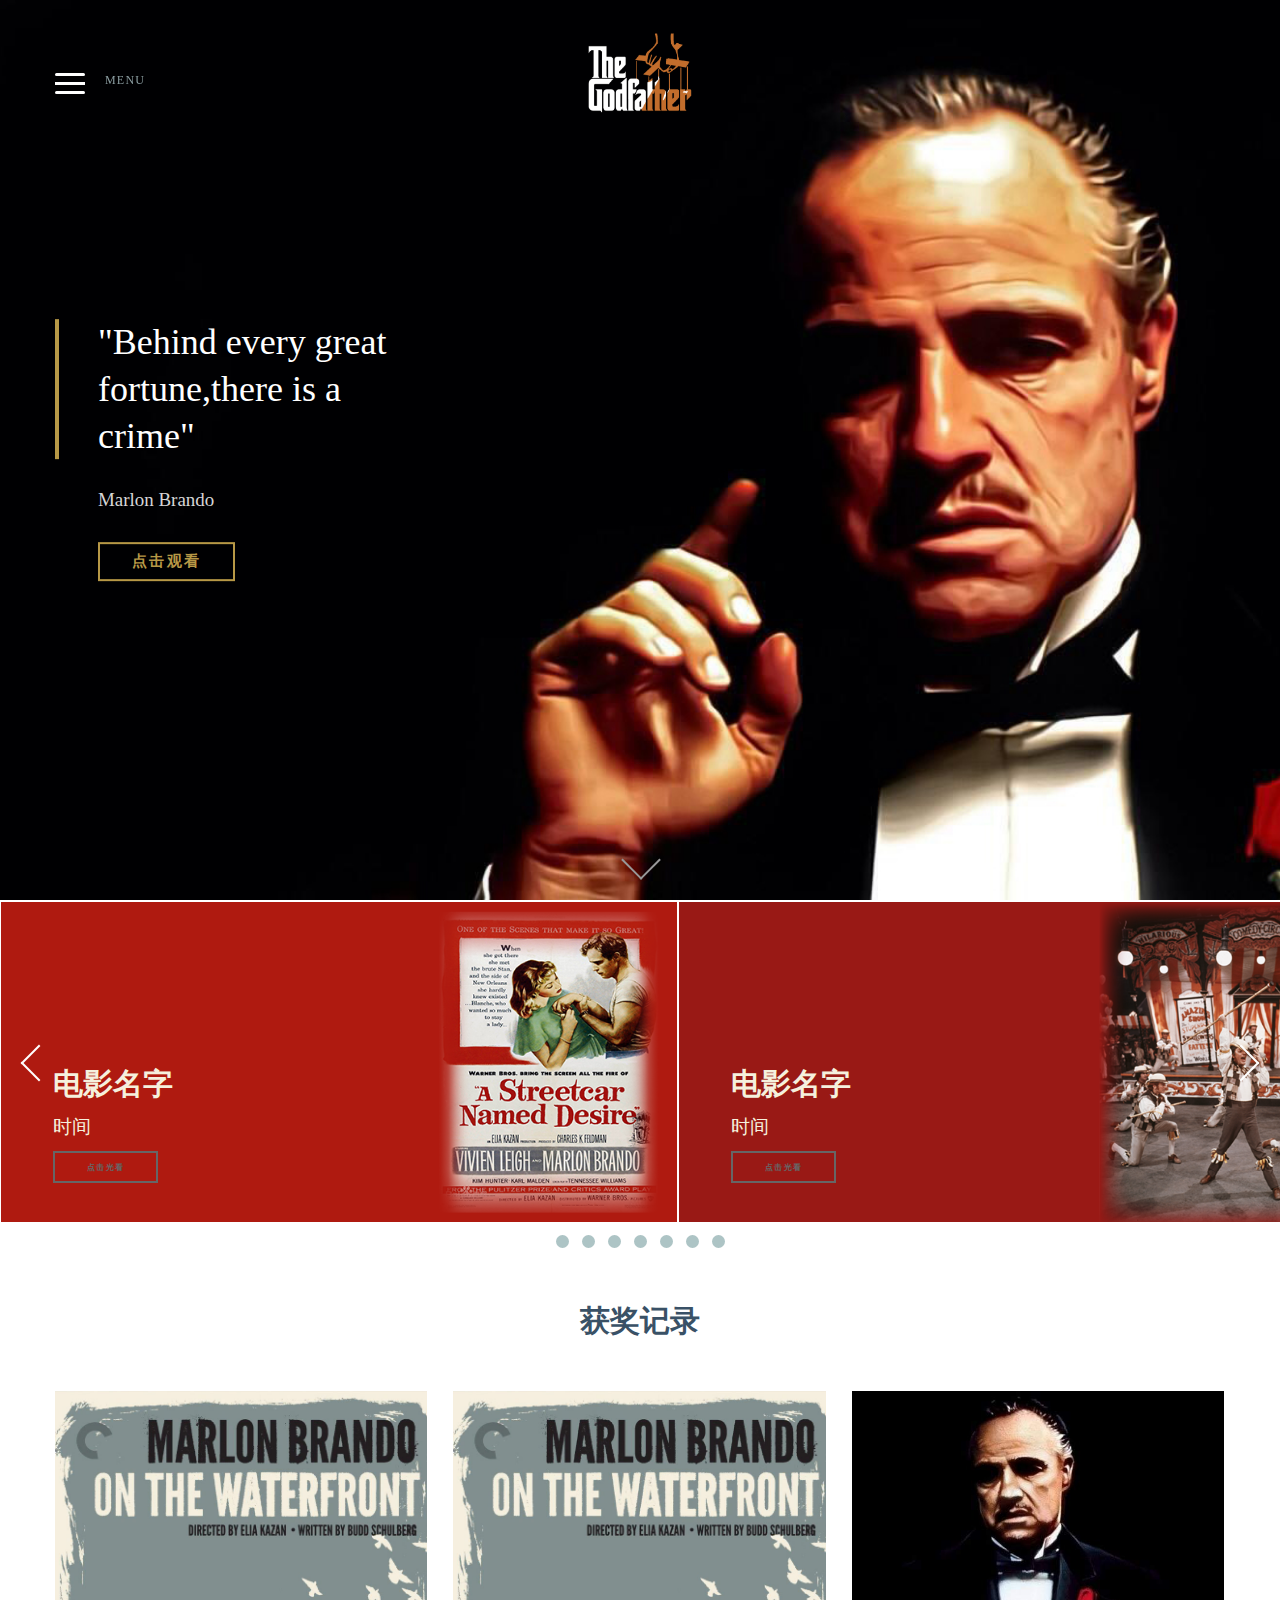
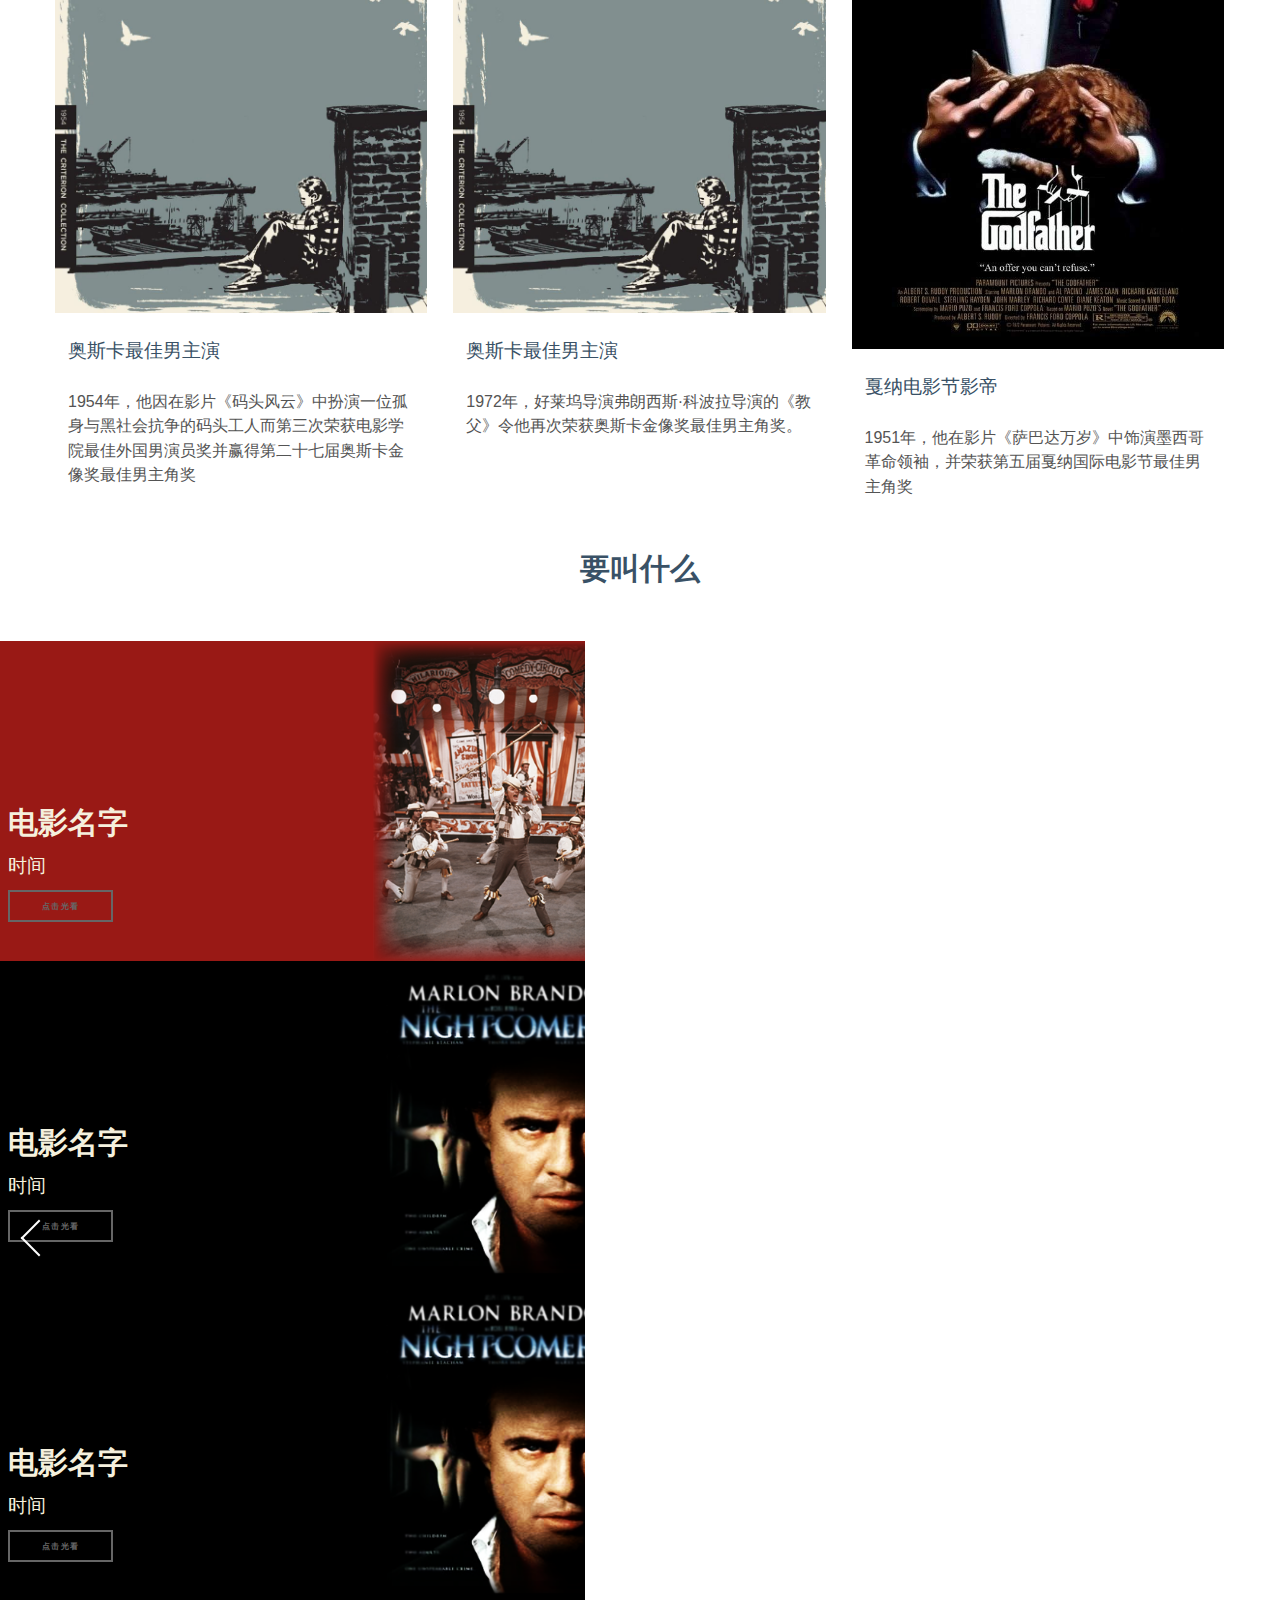
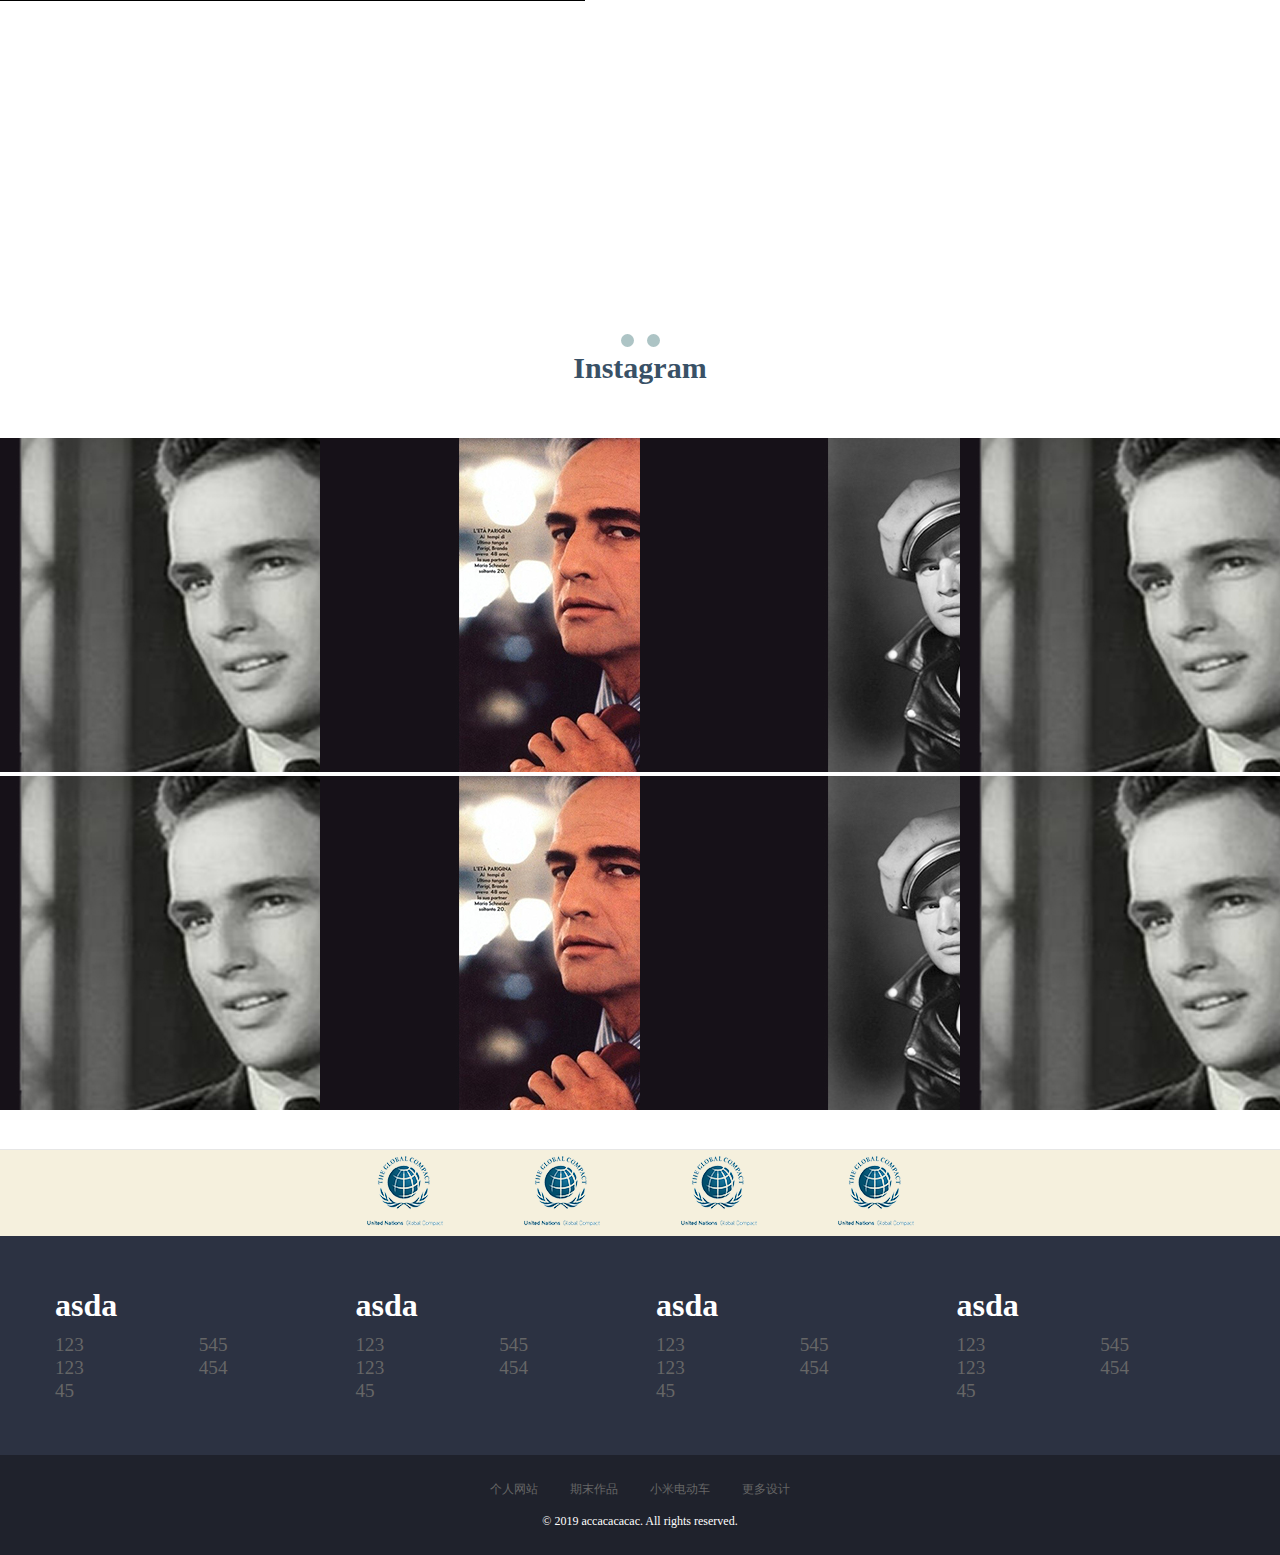
<file: malong/index.html>
<!doctype html>
<html>
<head>
<meta charset="utf-8">
<title>马龙白兰度</title>
<link rel="stylesheet" href="css/main.css" type="text/css">
<link rel="stylesheet" href="css/reset.css" type="text/css">
</head>

<body>
<header class="site_head">
	<div class="contented">
    	<a href="#" class="menu_btn"><span class="menu_icon"></span></a>
        <a href="#" class="logoBox"></a>
    </div>
</header>
<!--暂缺菜单组件 -->
<nav class="navBox">
</nav>
<div class="site_body">
    <section class="backImg">
    	<div class="bannerBody">
            <div class="contented">
                <div class="banner_text">
                  	<p>
                       "Behind every great fortune,there is a crime"
                     </p>
                     <span>Marlon Brando</span>
                      <a href="#" class="btn">点击观看</a> 
                 
                </div>          
            </div>
        </div>
        <a href="#" class="sanjiao" id="btn_01"></a>
    </section>
    <section class="movie_img">
    	<ul class="movie_imgBox ">
        <a href="#" class="prev" id="bPrev"></a>
        	<div class="moive_content" id="div1">
            	<div class="liBox clearfix" id="div2">
                	<li class="movie_item img_01">
                        <div class="movie_text">
                        	<h2>电影名字</h2>
                            <p>时间</p>
                            <a href="#" class="btn">点击光看</a>
                        </div>
                    </li>
     				<li class="movie_item img_04">
                        <div class="movie_text">
                        	<h2>电影名字</h2>
                            <p>时间</p>
                            <a href="#" class="btn">点击光看</a>
                        </div>
                    </li>
     				<li class="movie_item img_02">
                        <div class="movie_text">
                        	<h2>电影名字</h2>
                            <p>时间</p>
                            <a href="#" class="btn">点击光看</a>
                        </div>
                    </li>
     				<li class="movie_item img_03">
                        <div class="movie_text">
                        	<h2>电影名字</h2>
                            <p>时间</p>
                            <a href="#" class="btn">点击光看</a>
                        </div>
                    </li>
     				<li class="movie_item img_03">
                        <div class="movie_text">
                        	<h2>电影名字</h2>
                            <p>时间</p>
                            <a href="#" class="btn">点击光看</a>
                        </div>
                    </li>
     				<li class="movie_item img_03">
                        <div class="movie_text">
                        	<h2>电影名字</h2>
                            <p>时间</p>
                            <a href="#" class="btn">点击光看</a>
                        </div>
                    </li>
     				<li class="movie_item img_03">
                        <div class="movie_text">
                        	<h2>电影名字</h2>
                            <p>时间</p>
                            <a href="#" class="btn">点击光看</a>
                        </div>
                    </li>
                </div>
            </div>
            <a href="#" class="next" id="bNext"></a>
            <ul class="imgPointBox" id="point">
            	<li class="pointe_item">
                	<button type="button" class="point_icon"></button>
                </li>
                <li class="pointe_item">
                	<button type="button" class="point_icon"></button>
                </li>
                <li class="pointe_item">
                	<button type="button" class="point_icon"></button>
                </li>
                <li class="pointe_item">
                	<button type="button" class="point_icon"></button>
                </li>
                <li class="pointe_item">
                	<button type="button" class="point_icon"></button>
                </li>
                <li class="pointe_item">
                	<button type="button" class="point_icon"></button>
                </li>
                <li class="pointe_item">
                	<button type="button" class="point_icon"></button>
                </li>
            </ul>
        </ul>
    </section>
    <section class="awardRecord">
    	<div class="contented">
        	<h2 class="award_tit">获奖记录</h2>
            <div class="rec_list">
            	<div class="rec_item">
                	<div class="rec_content">
                        <a href="#"><img src="image/img_reward/axikaTop.jpg" alt="码头风云"></a>
                        <div class="rec_text">
                            <h3>奥斯卡最佳男主演</h3>
                            <p>1954年，他因在影片《码头风云》中扮演一位孤身与黑社会抗争的码头工人而第三次荣获电影学院最佳外国男演员奖并赢得第二十七届奥斯卡金像奖最佳男主角奖</p>
                            <a href="#">了解更多</a>
                        </div>
                    </div>
                </div>
                <div class="rec_item">
                	<div class="rec_content">
                    <a href="#"><img src="image/img_reward/axikaTop.jpg" alt="码头风云"></a>
                        <div class="rec_text">
                            <h3>奥斯卡最佳男主演</h3>
                            <p>1972年，好莱坞导演弗朗西斯·科波拉导演的《教父》令他再次荣获奥斯卡金像奖最佳男主角奖。</p>
                            <a href="#">了解更多</a>
                        </div>
                    </div>    
                </div>
                <div class="rec_item">
                	<div class="rec_content">
                    <a href="#"><img src="image/img_reward/axikaTop2.jpg" alt="码头风云"></a>
                        <div class="rec_text">
                            <h3>戛纳电影节影帝</h3>
                            <p>1951年，他在影片《萨巴达万岁》中饰演墨西哥革命领袖，并荣获第五届戛纳国际电影节最佳男主角奖</p>
                            <a href="#">了解更多</a>
                        </div>
                    </div>    
                </div>
            </div>
        </div>
    </section>
    <section class="movie">
    	<h2 class="award_tit">要叫什么</h2>
        <ul class="movie_imgBox ">
        <a href="#" class="prev"></a>
        	<div class="moive_content">
            	<div class="liBox clearfix">
                	<li class="movie_item img_01">
                        <div class="movie_text">
                        	<h2>电影名字</h2>
                            <p>时间</p>
                            <a href="#" class="btn">点击光看</a>
                        </div>
                    </li>
     				<li class="movie_item img_04">
                        <div class="movie_text">
                        	<h2>电影名字</h2>
                            <p>时间</p>
                            <a href="#" class="btn">点击光看</a>
                        </div>
                    </li>
     				<li class="movie_item img_02">
                        <div class="movie_text">
                        	<h2>电影名字</h2>
                            <p>时间</p>
                            <a href="#" class="btn">点击光看</a>
                        </div>
                    </li>
     				<li class="movie_item img_03">
                        <div class="movie_text">
                        	<h2>电影名字</h2>
                            <p>时间</p>
                            <a href="#" class="btn">点击光看</a>
                        </div>
                    </li>
     				<li class="movie_item img_03">
                        <div class="movie_text">
                        	<h2>电影名字</h2>
                            <p>时间</p>
                            <a href="#" class="btn">点击光看</a>
                        </div>
                    </li>
     				<li class="movie_item img_03">
                        <div class="movie_text">
                        	<h2>电影名字</h2>
                            <p>时间</p>
                            <a href="#" class="btn">点击光看</a>
                        </div>
                    </li>
     				<li class="movie_item img_03">
                        <div class="movie_text">
                        	<h2>电影名字</h2>
                            <p>时间</p>
                            <a href="#" class="btn">点击光看</a>
                        </div>
                    </li>
                </div>
            </div>
            <a href="#" class="next"></a>
            <ul class="imgPointBox">
            	<li class="pointe_item">
                	<button type="button" class="point_icon"></button>
                </li>
                <li class="pointe_item">
                	<button type="button" class="point_icon"></button>
                </li>
            </ul>
        </ul>
    
    </section>
    <section class="Instagram">
    	<h2 class="award_tit">Instagram</h2>
        <div class="maLong_imgBox">
        	<ul class="clearfix">
            	<li><a href="#"><img src="image/icon/02.jpg" alt=""></a></li>
            	<li><a href="#"><img src="image/icon/01.jpg" alt=""></a></li>
            	<li><a href="#"><img src="image/icon/03.jpg" alt=""></a></li>
            	<li><a href="#"><img src="image/icon/02.jpg" alt=""></a></li>
            	<li><a href="#"><img src="image/icon/02.jpg" alt=""></a></li>
            	<li><a href="#"><img src="image/icon/01.jpg" alt=""></a></li>
            	<li><a href="#"><img src="image/icon/03.jpg" alt=""></a></li>
            	<li><a href="#"><img src="image/icon/02.jpg" alt=""></a></li>
            </ul>
        </div>
    </section>

    <footer class="site_bottom">
   
    	<div class="sb_top">
        	<ul class="logoList">
            	<li class="logoItem ">
               		<a href="#" class="bg_logo01"></a>
                </li>
                <li class="logoItem ">
                	<a href="#" class="bg_logo02"></a>
                </li>
                <li class="logoItem ">
                	<a href="#" class="bg_logo03"></a>
                </li>
                <li class="logoItem ">
                	<a href="#" class="bg_logo04"></a>
                </li>
            </ul>
        </div>
    	<div class="contented">
        	<div class="webLink">
        		<div class="Link_text">
                	<div class="linkTxt_item">
                    	<h4 class="linkTit">asda</h4>
                        <ul class="linkCont">
                        <li><a href="#">123</a></li>
                        <li><a href="#">123</a></li>
                        <li><a href="#">45</a></li>
                        <li><a href="#">545</a></li>
                        <li><a href="#">454</a></li>
                        </ul>
                    </div>
                    <div class="linkTxt_item">
                    	<h4 class="linkTit">asda</h4>
                        <ul class="linkCont">
                        <li><a href="#">123</a></li>
                        <li><a href="#">123</a></li>
                        <li><a href="#">45</a></li>
                        <li><a href="#">545</a></li>
                        <li><a href="#">454</a></li>
                        </ul>
                    </div>
                    <div class="linkTxt_item">
                    	<h4 class="linkTit">asda</h4>
                        <ul class="linkCont">
                        <li><a href="#">123</a></li>
                        <li><a href="#">123</a></li>
                        <li><a href="#">45</a></li>
                        <li><a href="#">545</a></li>
                        <li><a href="#">454</a></li>
                        </ul>
                    </div>
                    <div class="linkTxt_item">
                    	<h4 class="linkTit">asda</h4>
                        <ul class="linkCont">
                        <li><a href="#">123</a></li>
                        <li><a href="#">123</a></li>
                        <li><a href="#">45</a></li>
                        <li><a href="#">545</a></li>
                        <li><a href="#">454</a></li>
                        </ul>
                    </div>
                </div>
            </div>
        </div>
    	<div class="theLast">
        	<div class="otherWebBox">
            <a href="#">个人网站</a><a href="#">期末作品</a><a href="#">小米电动车</a><a href="#">更多设计</a>
            </div>
            <p>© 2019 accacacacac. All rights reserved. </p>
        </div>    
    </footer>
</div>			
<script src="js/wufeng.js" type="text/javascript"></script>
<script src="js/Move2.js"></script>

</body>
</html>
</file>
<file: malong/css/main.css>
@charset "utf-8";
/* CSS Document */
/*公用属性*/
div{ display:block;}
.btn{
	display: inline-block;
    padding: 10px 32px;
    font-size: 12px;
    font-size: 0.7058823529em;
    line-height: 2.1666666667;
    font-weight: 700;
    line-height: 1;
    letter-spacing: 0.15em;
    text-decoration: none;
    cursor: pointer;
    background: none;
    border-radius: 0;
    border: 2px solid;}

/*首页头部*/
/*导航栏*/
.site_head{
	position: fixed;
    top: 0;
    left: 0;
    right: 0;
    padding: 13px 0;
    background-color:transparent;
    z-index: 999;}
.contented{
	max-width:1170px;
    margin: 0  auto;
	position:relative;}
.menu_btn{
    position: absolute!important;
    display: block;
    left: 0;
    top: 50%;
	width: 30px;
    height: 18px;}
.menu_btn:before{display: block;
    content: '';
    position: absolute;
    top: 0;
    bottom: 0;
    left: 0;
    right: 0;}
.menu_btn:after{
	content:'Menu';
	position: absolute;
    left: calc(100% + 20px);
    top: 0;
    text-transform: uppercase;/*大写字母*/
    letter-spacing: .1em;
    color: #8a9ca0;}
.menu_btn .menu_icon{
	display: block;
    width: 100%;
    height: 3px;
    background: #fff;
	margin:9px 0 0;
	position:relative;}
.menu_icon:after{
	content:'';
	display: block;
    width: 100%;
    height: 3px;
    background: #fff;
    border-radius: 4px;
	position:absolute;
	top:9px;}
.menu_icon:before{
	content:'';
	display: block;
    width: 100%;
    height: 3px;
    background: #fff;
    border-radius: 4px;
	position:absolute;
	top:-9px;}
.logoBox{
	font: 0/0 a;
    color: transparent;
    display: block;
    width: 200px;
    height: 120px;
    background:url(../image/Logo-1.png) no-repeat bottom;
    background-size: auto 100%;
	margin:0 auto;}
	

/*网页内容*/
/*section1 banner*/
.backImg{ background:url(../image/BG-01.jpg) 50% 50% no-repeat; background-size:cover; height:100vh; width:100%; position:relative;background-attachment: fixed;}
.bannerBody { position: absolute; top:50%; left:0; right:0;    
	transform: translateY(-50%);/*垂直居中*/}
.banner_text{ width:33.3%;}
.banner_text p{    
	border-left: 4px solid #b79846;
    padding-left: 39px;
	color:#FFF;
	margin-bottom:26px;
	font-size:3em;
	line-height:1.3;
	font-family: Playfair Display,serif;
	}
.banner_text span{
	margin-left: 43px;
	font-size:1.58em;
	color: #d6d6d6;
	line-height:1.6;
	display:block;}
.banner_text a {
	display: inline-block;
	margin-left:43px;
	margin-top:26px;
	color:#b79846;
	line-height:1;
	font-size:1.25em;}
.banner_text a:hover{
	background-color:#b79846;
	color:#FFF;
	border-color:#b79846;}
.sanjiao {
	display:block;
	position: absolute;
	bottom:26px;
	left: calc(50% - 13px);
	z-index:20;
	background-color:transparent;
	}
.sanjiao:after{
	content: '';
    display: block;
    width: 26px;
    height: 26px;
    border-top: 2px solid #989898;
    border-left: 2px solid #989898;
    transform: rotate(-135deg);
    animation: updown 1s infinite;
    }
@keyframes updown
{
    0%{transform: translateY(-20px) rotate(-135deg)}
    50%{transform: translateY(0)rotate(-135deg)}
    100%{transform: translateY(-20px)rotate(-135deg)}
}

/*电影海报轮播图*/
.movie_img{ margin-bottom:52px; position: relative;}
.movie_imgBox{ padding-top:2px;  }
.prev{position:absolute;top: calc(50% - 26px);left: 26px; width: 26px; height: 26px; border: 0; border-bottom: #fff 2px solid;border-right: #fff 2px solid; transform: rotate(135deg);z-index: 10;}
.next{position:absolute;top: calc(50% - 26px);right: 26px; width: 26px; height: 26px; border: 0; border-bottom: #fff 2px solid;border-right: #fff 2px solid; transform: rotate(-45deg);z-index: 10;}
.moive_content{  width: calc(100% + 2px);width:100%;; overflow:-hidden; }
.liBox{ /*width:10000px;*/ display:block; position:relative; left:-676px;}
.liBox li{ float:left; width:676px; display:block; height:100%; position:relative;background-size: cover; margin:0 1px;}
.img_01{ background:url(../image/banner-01.png) left top no-repeat; min-height:320px;}
.img_02{ background:url(../image/banner-02.png) left top no-repeat;min-height:320px;}
.img_03{ background:url(../image/banner-03.png) left top no-repeat;min-height:320px;}
.img_04{ background:url(../image/banner-04.png) left top no-repeat;min-height:320px;}
/*文字内容*/
.movie_text{ position:absolute; left:52px; bottom:39px; width:60%;color:#f5f0dd;}
.movie_item h2{  font-size:2.5em; margin-bottom:13px; line-height:1.2;}
.movie_item p{ font-size:1.6em; margin-bottom:13px; line-height:1.2;}
/*文字内容*/
.imgPointBox{ text-align:center; padding-top:13px; display:block;}
.pointe_item { display:inline-block; margin:0 5px;}
.point_icon{font: 0/0 a;color: transparent;width: 13px;height: 13px;background: #adc4c5;border: none;border-radius: 80%;cursor: pointer;}
.point_icon:focus{ outline:none;}

/*马龙白兰度获奖记录*/
.award_tit{color: #395166; font-size:2.5em; margin-bottom:52px; line-height:1.2; text-align:center; }
.rec_list{margin-left:-26px; font-size:0; line-height:0;}
.rec_item {display:inline-block; vertical-align:top; width:33.3%}
.rec_content{margin-left:26px;}
.rec_content img{ max-width:100%; height:auto; vertical-align:bottom; line-height:1.3}
.rec_text{ padding:26px 13px;}
.rec_text h3{    
	margin-bottom: 26px;
    color: #395166;
	font-size: 1.1764705882rem;
    line-height: 1.3;
	font-weight:400;}
.rec_text p{margin-bottom: 26px;
	font-family: Lato,sans-serif;
    font-size: 17px;
    font-size: 1rem;
    line-height: 1.5294117647;
    color: #545454;}
	
	
/*要叫什么*/

.movie{position: relative;}
.movie .moive_content{ padding-left:0;}
.movie .liBox li{ width:629px;}
/*zhaopianqiang*/
.Instagram { margin:0 0 35px;}
.maLong_imgBox li{ float:left; width:25%; }
.maLong_imgBox ul{overflow:hidden;}
/*页面底部*/
.site_bottom{ background-color:#2c3242; color:#FFF;}
.sb_top{ background-color:#f5f0dd; padding: 6px 26px; border-top:1px solid #e6e6e6}
.logoList{ margin:0 auto; width:100%; text-align:center;}
.logoItem{ padding:0 39px; display: inline-block;}
.logoItem a{ display:block;}
.bg_logo01{background:url(../image/icon/21thFox.png) left center no-repeat; width:76px; height:70px;}
.bg_logo02{background:url(../image/icon/21thFox.png) left center no-repeat; width:76px; height:70px;}
.bg_logo03{background:url(../image/icon/21thFox.png) left center no-repeat; width:76px; height:70px;}
.bg_logo04{background:url(../image/icon/21thFox.png) left center no-repeat; width:76px; height:70px;}
		/*lianjie*/
.webLink{ padding:53px 0; line-height:0; font-size:0;}
.Link_text{ margin-left:-32px;}
.linkTxt_item{ width:25%; padding-left:32px; display:inline-block; font-size:1rem; line-height:1;}
.linkTit{ font-size:2em; padding-bottom:12px;}
.linkCont{ columns:2;}
.linkCont { line-height:1.2; font-size:1.2em;}
/********/
.theLast{ padding:26px; text-align:center; background-color:#1f222c;}
.otherWebBox{ margin-bottom:16px;}
.otherWebBox a{padding:0 16px; display:inline-block;}
</file>
